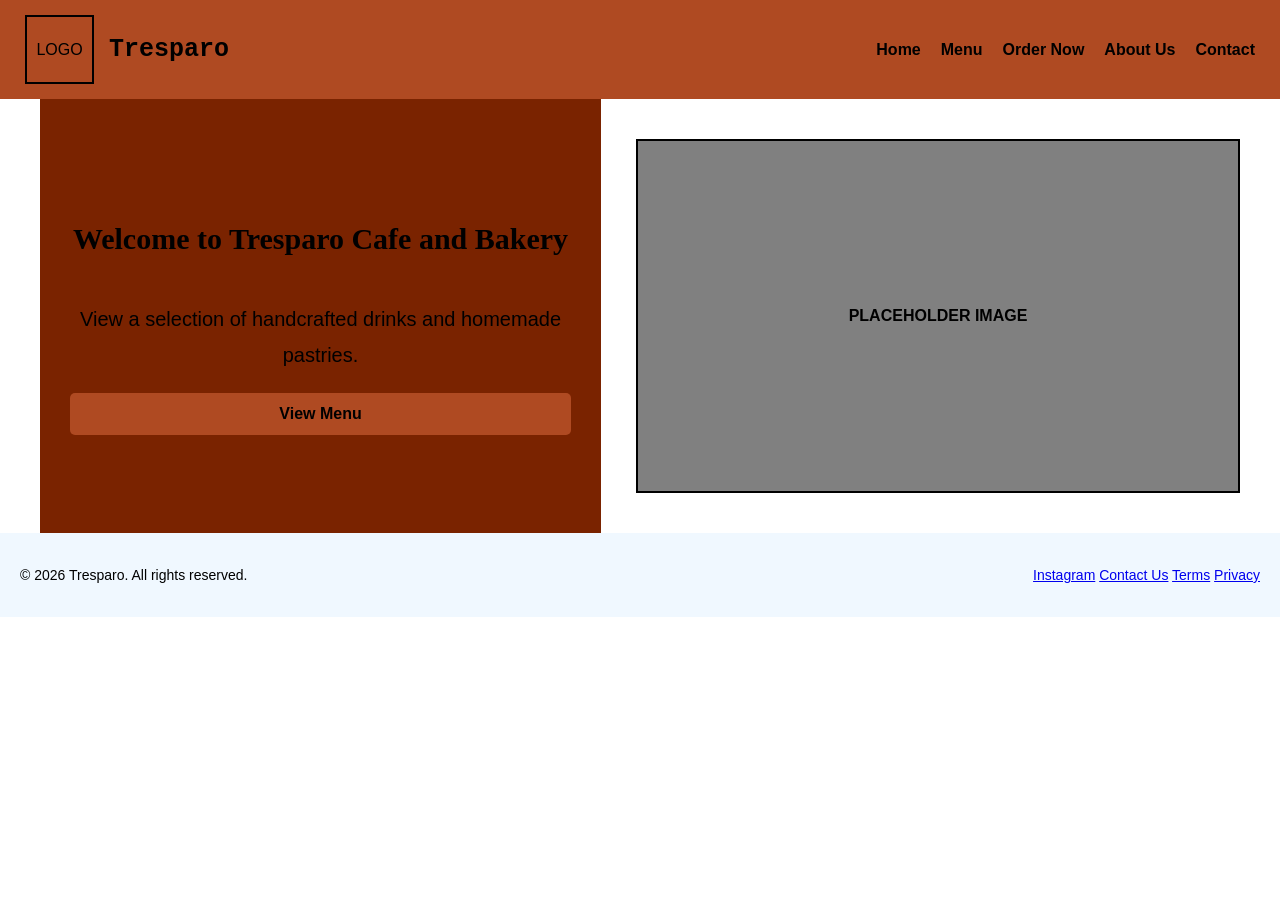
<file: index.html>
<!DOCTYPE html>
<html lang="en">
<head>
    <meta charset="UTF-8">
    <meta name="viewport" content="width=device-width, initial-scale=1.0">
    <title>Home | Tresparo</title> 
    <link rel="stylesheet" href="cafe.css">
</head>
<body>

    <header>

        <div class="logo">
            <p>LOGO</p>
        </div>

        <h1> Tresparo </h1>

    <nav>
        <a href="index.html">Home</a>
        <a href="menu.html">Menu</a>
        <a href="order.html">Order Now</a>
        <a href="about.html">About Us</a>
        <a href="contact.html">Contact</a>
    </nav>
    </header>

    <main>
        <div class="home-content">
            <div class="welcome">
                <h2>Welcome to Tresparo Cafe and Bakery</h2>
                
                <p>View a selection of handcrafted drinks and homemade pastries.</p>
           
                <a href="menu.html" class="button">View Menu</a>
            </div>

            <div class="home-image">
                <p>PLACEHOLDER IMAGE</p>
            </div>
        </div>
    </main>

    <footer>
        <p>&copy; 2026 Tresparo. All rights reserved.</p>

    <div class="footer-links">
        <a href="#">Instagram</a>
        <a href="contact.html">Contact Us</a>
        <a href="#">Terms</a>
        <a href="#">Privacy</a>
    </div>
    </footer>

</body>
</html>
</file>
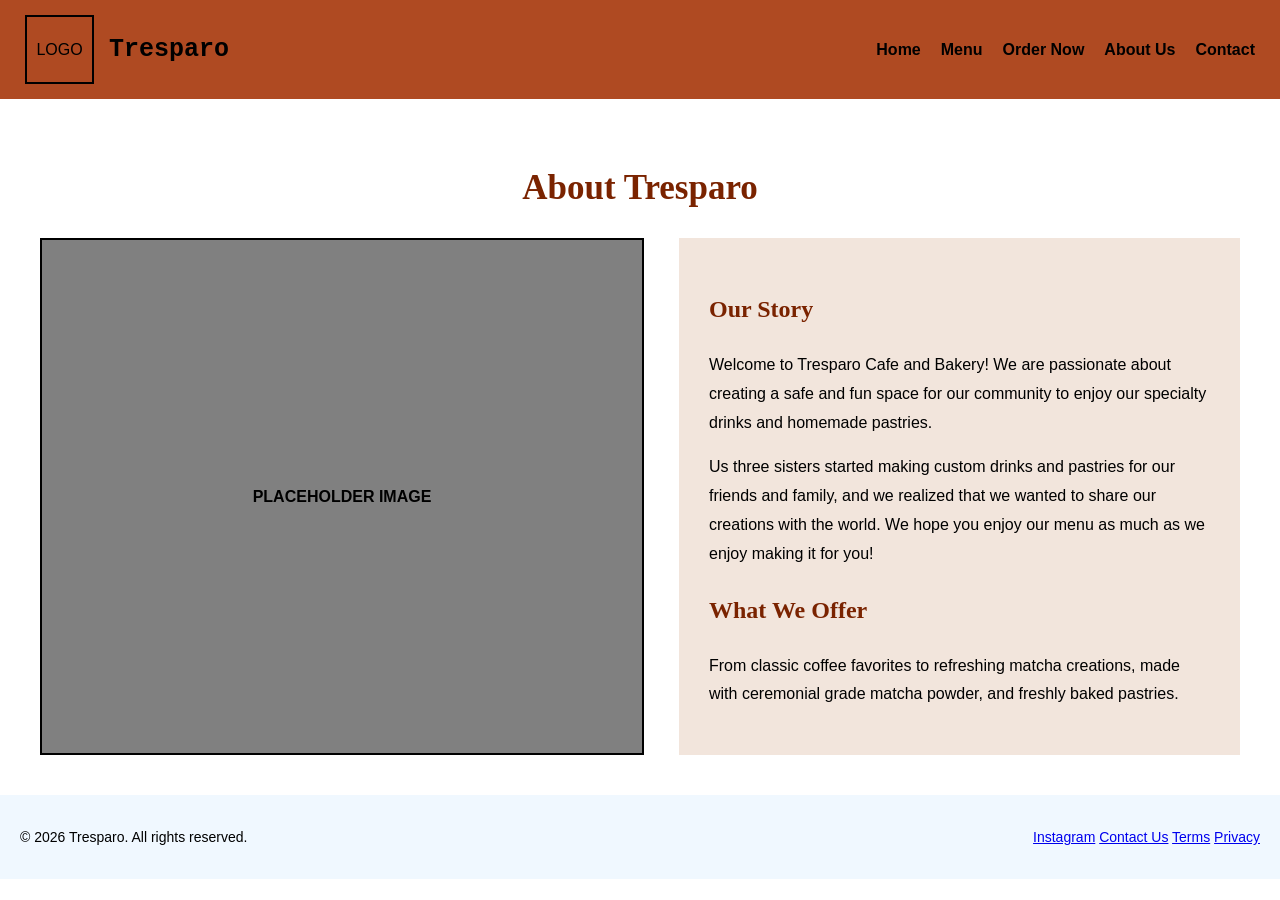
<file: about.html>
<!DOCTYPE html>
<html lang="en">
<head>
    <meta charset="UTF-8">
    <meta name="viewport" content="width=device-width, initial-scale=1.0">
    <title>About Us | Tresparo</title>
    <link rel="stylesheet" href="cafe.css">
</head>
<body>

    <header>
        <div class="logo">
            <p>LOGO</p>
        </div>

        <h1>Tresparo</h1>

        <nav>
            <a href="index.html">Home</a>
            <a href="menu.html">Menu</a>
            <a href="order.html">Order Now</a>
            <a href="about.html">About Us</a>
            <a href="contact.html">Contact</a>
        </nav>
    </header>

    <main>

        <h2 class="page-title">About Tresparo</h2>

        <div class="about-content">

            <div class="about-image">
                <p>PLACEHOLDER IMAGE</p>
            </div>

            <div class="about-text">
                <h2>Our Story</h2>

                <p>
                    Welcome to Tresparo Cafe and Bakery!
                    We are passionate about creating a safe and fun space for our community to enjoy our specialty drinks and homemade pastries.
                </p>

                <p>
                    Us three sisters started making custom drinks and pastries for our friends and family, and we realized that we wanted to share our creations with the world. We hope you enjoy our menu as much as we enjoy making it for you!
                </p>

                <h2>What We Offer</h2>

                <p>
                    From classic coffee favorites to
                    refreshing matcha creations, made with ceremonial grade matcha powder, and
                    freshly baked pastries.
                </p>
            </div>

        </div>

    </main>

    <footer>
        <p>&copy; 2026 Tresparo. All rights reserved.</p>

        <div class="footer-links">
            <a href="#">Instagram</a>
            <a href="contact.html">Contact Us</a>
            <a href="#">Terms</a>
            <a href="#">Privacy</a>
        </div>
    </footer>

</body>
</html>
</file>
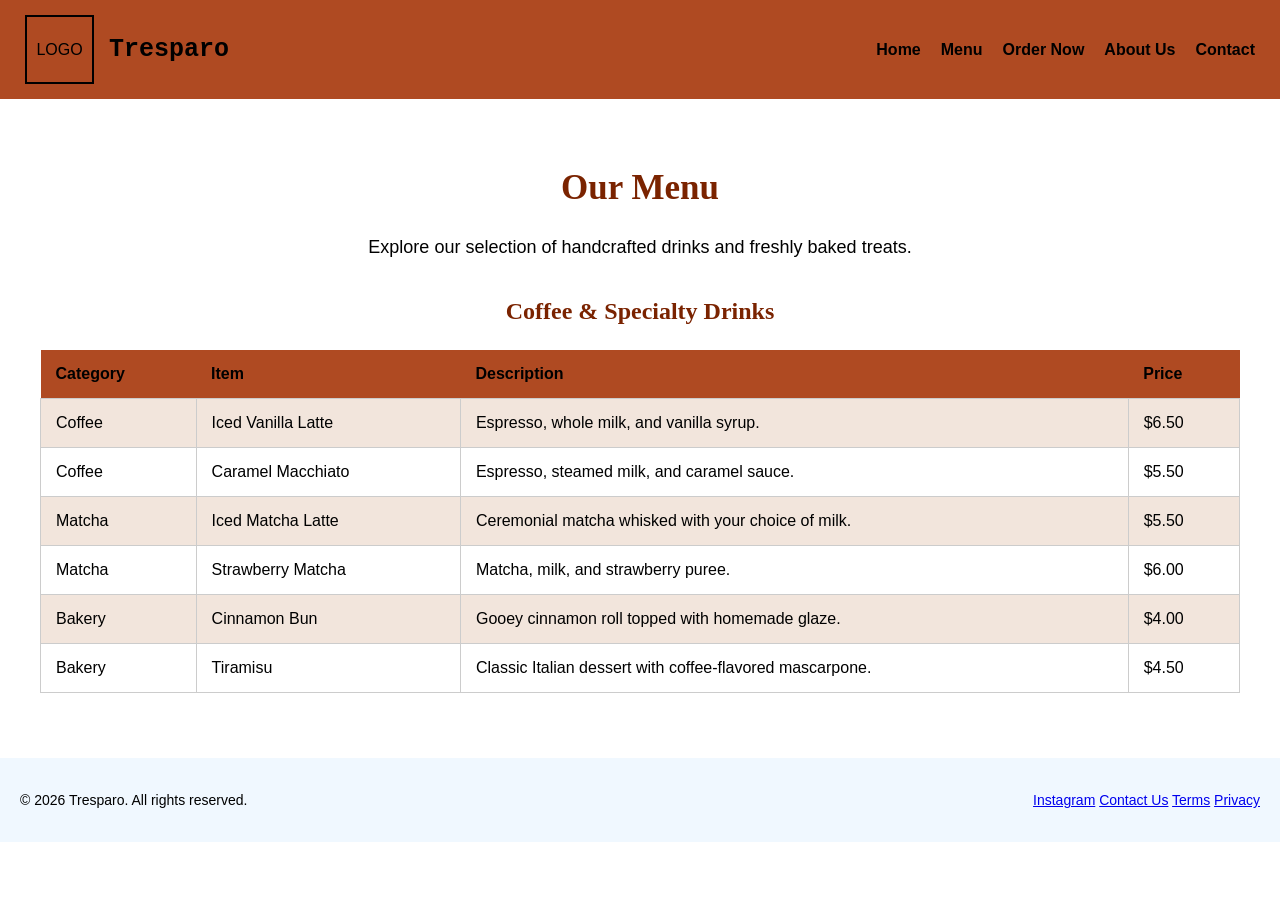
<file: menu.html>
<!DOCTYPE html>
<html lang="en">
<head>
    <meta charset="UTF-8">
    <meta name="viewport" content="width=device-width, initial-scale=1.0">
    <title>Menu | Tresparo</title>
    <link rel="stylesheet" href="cafe.css">
</head>
<body>

    <header>
        <div class="logo">
            <p>LOGO</p>
        </div>

        <h1>Tresparo</h1>

        <nav>
            <a href="index.html">Home</a>
            <a href="menu.html">Menu</a>
            <a href="order.html">Order Now</a>
            <a href="about.html">About Us</a>
            <a href="contact.html">Contact</a>
        </nav>
    </header>

    <main>
        <h2 class="page-title">Our Menu</h2>
        <p class="page-intro">
            Explore our selection of handcrafted drinks
            and freshly baked treats.
        </p>

        <h2 class="menu-heading">Coffee & Specialty Drinks</h2>

        <table class="menu-table">
            <tr>
                <th>Category</th>
                <th>Item</th>
                <th>Description</th>
                <th>Price</th>
            </tr>

            <tr>
                <td>Coffee</td>
                <td>Iced Vanilla Latte</td>
                <td>Espresso, whole milk, and vanilla syrup.</td>
                <td>$6.50</td>
            </tr>

            <tr>
                <td>Coffee</td>
                <td>Caramel Macchiato</td>
                <td>Espresso, steamed milk, and caramel sauce.</td>
                <td>$5.50</td>
            </tr>

            <tr>
                <td>Matcha</td>
                <td>Iced Matcha Latte</td>
                <td>Ceremonial matcha whisked with your choice of milk.</td>
                <td>$5.50</td>
            </tr>

            <tr>
                <td>Matcha</td>
                <td>Strawberry Matcha</td>
                <td>Matcha, milk, and strawberry puree.</td>
                <td>$6.00</td>
            </tr>

            <tr>
                <td>Bakery</td>
                <td>Cinnamon Bun</td>
                <td>Gooey cinnamon roll topped with homemade glaze.</td>
                <td>$4.00</td>
            </tr>

            <tr>
                <td>Bakery</td>
                <td>Tiramisu</td>
                <td>Classic Italian dessert with coffee-flavored mascarpone.</td>
                <td>$4.50</td>
            </tr>
        </table>

    </main>

    <footer>
        <p>&copy; 2026 Tresparo. All rights reserved.</p>

        <div class="footer-links">
            <a href="#">Instagram</a>
            <a href="contact.html">Contact Us</a>
            <a href="#">Terms</a>
            <a href="#">Privacy</a>
        </div>
    </footer>

</body>
</html>
</file>
<file: cafe.css>
header{
    background-color: #af4a22;
    display: flex;
    align-items: center;
    padding: 15px 25px;
    gap: 15px;
}

.logo{
    width: 65px;
    height: 65px;
    border: 2px solid black;
    display: flex;
    align-items: center;
    justify-content: center;
    color:#000000;
}

body{
    background-color: #ffffff; 
    color:black;
    font-family: Arial, Helvetica, sans-serif;
    margin: 0;
}

h1{
    font-family: 'Courier New', Courier, monospace;
    font-size: 25px;
    color: black;
}

nav{
    margin-left: auto;
    display: flex;
    gap: 20px;
}

nav a{
    color: black; 
    text-decoration: none;
    font-weight: bold;
}

nav a:hover{
    color:#ffffff;
}

main{
    padding: 40px;
    
}

.home-content {
    display: flex;
    align-items: stretch;
    gap: 35px;
}

.welcome {
    flex: 1;
    padding: 30px;
    text-align: center;
    background-color: #7a2300;

    display: flex;
    flex-direction: column;
    justify-content: center;

    margin-top: -40px;
    margin-bottom: -40px;
}



.welcome h2 {
    color: #000000;
    font-family: Georgia, serif;
    font-size: 30px;
}

.welcome p {
    font-size: 20px;
    line-height: 1.8;
}

.button {
    display: inline-block;
    background-color: #af4a22;
    color: black;
    font-weight: bold;
    padding: 12px 25px;
    border-radius: 5px;
    text-decoration: none;
}

.button:hover{
    background-color: #558b61;
}



.home-image{
    width: 50%;
    height: 350px;
    display: flex;
    align-items: center;
    justify-content: center;
    background-color: grey;
    border: 2px solid black;
    color: black;
    font-weight: bold;
}
footer{
    background-color:aliceblue;
    padding: 20px;
    display: flex;
    justify-content: space-between;
    align-items: center;
    font-size: 14px;
}


/* menu page css */

.page-title {
    text-align: center;
    font-family: Georgia, serif;
    font-size: 35px;
    color: #7a2300;
}

.page-intro {
    text-align: center;
    font-size: 18px;
    margin-bottom: 40px;
}

.menu-heading {
    text-align: center;
    color: #7a2300;
    font-family: Georgia, serif;
}

.menu-table {
    width: 100%;
    border-collapse: collapse;
    margin: 25px auto;
    background-color: #ffffff;
}

.menu-table th {
    background-color: #af4a22;
    color: black;
    padding: 15px;
    text-align: left;
}

.menu-table td {
    padding: 15px;
    border: 1px solid #cccccc;
}

.menu-table tr:nth-child(even) {
    background-color: #f2e5dc;
}


/* about us page css */

.about-content {
    display: flex;
    align-items: stretch;
    gap: 35px;
    margin-top: 30px;
}

.about-image {
    width: 50%;
    min-height: 350px;
    background-color: grey;
    border: 2px solid black;
    display: flex;
    align-items: center;
    justify-content: center;
    font-weight: bold;
}

.about-text {
    flex: 1;
    padding: 30px;
    background-color: #f2e5dc;
    line-height: 1.8;
}

.about-text h2 {
    color: #7a2300;
    font-family: Georgia, serif;
}


/* responsive design */

@media (max-width: 700px) {

    header {
        flex-wrap: wrap;
    }

    nav {
        width: 100%;
        flex-wrap: wrap;
        justify-content: center;
    }

    .about-content {
        flex-direction: column;
    }

    .about-image {
        width: 100%;
    }

    .menu-table {
        font-size: 13px;
    }

    .menu-table th,
    .menu-table td {
        padding: 8px;
    }
}
</file>
